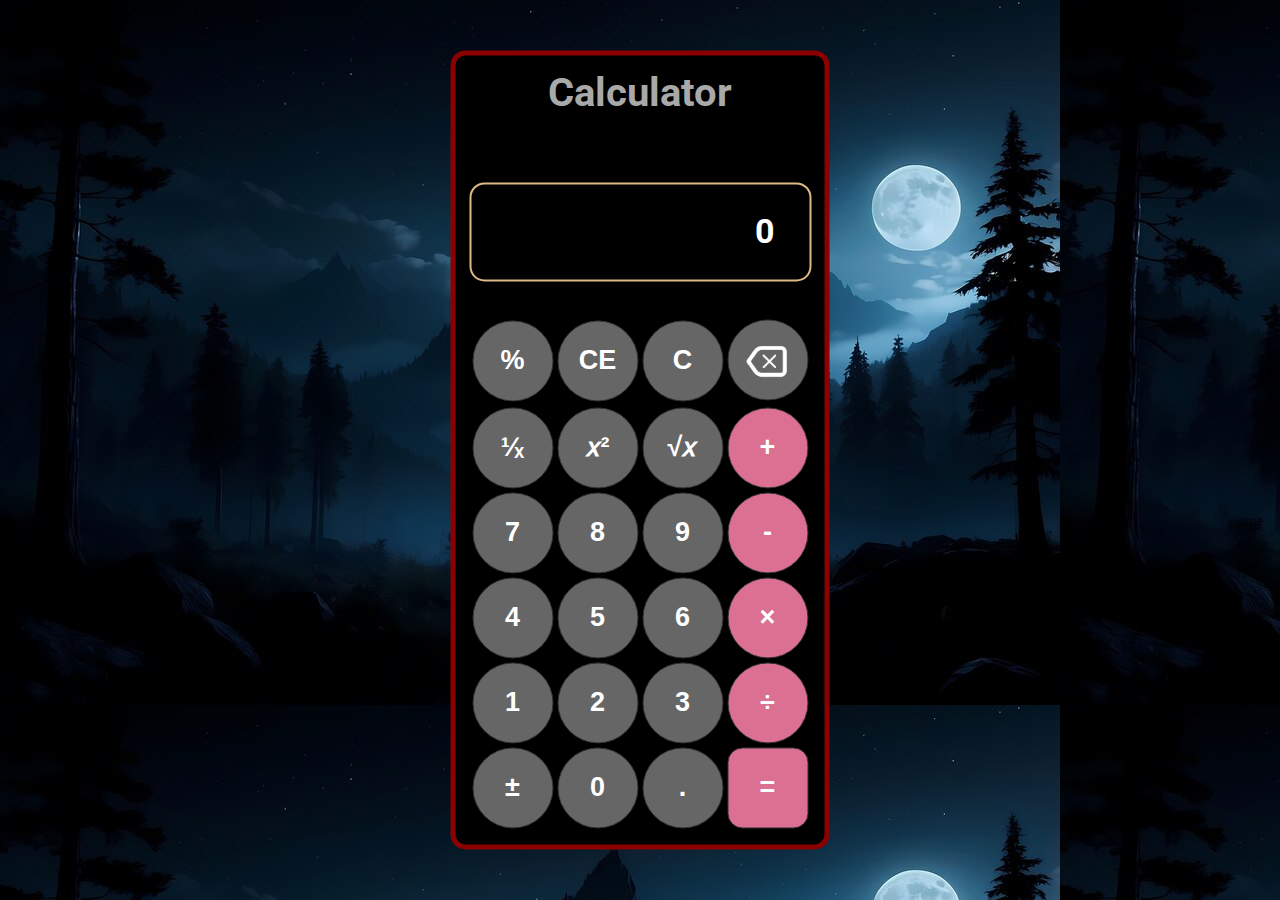
<file: calculator/index.html>
<!DOCTYPE html>

<html>
<head>
    <title>Calculator</title>
    <link rel="stylesheet" type="text/css" href="assets/calc_style.css"/>
    <script language="JavaScript" src="assets/code.js" type="text/javascript"></script>
    <link href="https://fonts.googleapis.com/css2?family=Roboto:wght@300&display=swap" rel="stylesheet">
    <meta name="viewport" content="width=device-width, initial-scale=1">
    <meta http-equiv="Content-Type" content="text/html; charset=utf-8">
</head>
<body>
    <div id="calculator">
        <h1>Calculator</h1>
        <p id="last_operation_history"></p>
        <p id="box" class="box">0</p>
        <table id="table">
            <tr>
                <td><button onclick="calculate_percentage()">%</button></td>
                <td><button onclick="clear_entry()">CE</button></td>
                <td><button onclick="button_clear()">C</button></td>
                <td><button id="backspace_btn" onclick="backspace_remove()"></button></td>
            </tr>
            <tr>
                <td><button onclick="division_one()">¹∕ₓ</button></td>
                <td><button onclick="power_of()">𝑥²</button></td>
                <td><button onclick="square_root()">√𝑥</button></td>
                <td><button id="plusOp" value="+" class="operator" onclick="button_number('+')">+</button></td>
            </tr>
            <tr>
                <td><button onclick="button_number(7)">7</button></td>
                <td><button onclick="button_number(8)">8</button></td>
                <td><button onclick="button_number(9)">9</button></td>
                <td><button id="subOp" value="-" class="operator" onclick="button_number('-')">-</button></td>
            </tr>
            <tr>
                <td><button onclick="button_number(4)">4</button></td>
                <td><button onclick="button_number(5)">5</button></td>
                <td><button onclick="button_number(6)">6</button></td>
                <td><button id="multiOp" value="*" class="operator" onclick="button_number('*')">×</button></td>
            </tr>
            <tr>
                <td><button onclick="button_number(1)">1</button></td>
                <td><button onclick="button_number(2)">2</button></td>
                <td><button onclick="button_number(3)">3</button></td>            
                <td><button id="divOp" value="/" class="operator" onclick="button_number('/')">÷</button></td>
            </tr>
            <tr>
                <td><button onclick="plus_minus()">±</button></td>
                <td><button onclick="button_number(0)">0</button></td>
                <td><button id="dot" value="." onclick="button_number('.')">.</button></td>
                <td colspan="4"><button value="=" class="operator" id="equal_sign" onclick="button_number('=')">=</button></td>
            </tr>
        </table>
    </div>
</body>
</html>
</file>
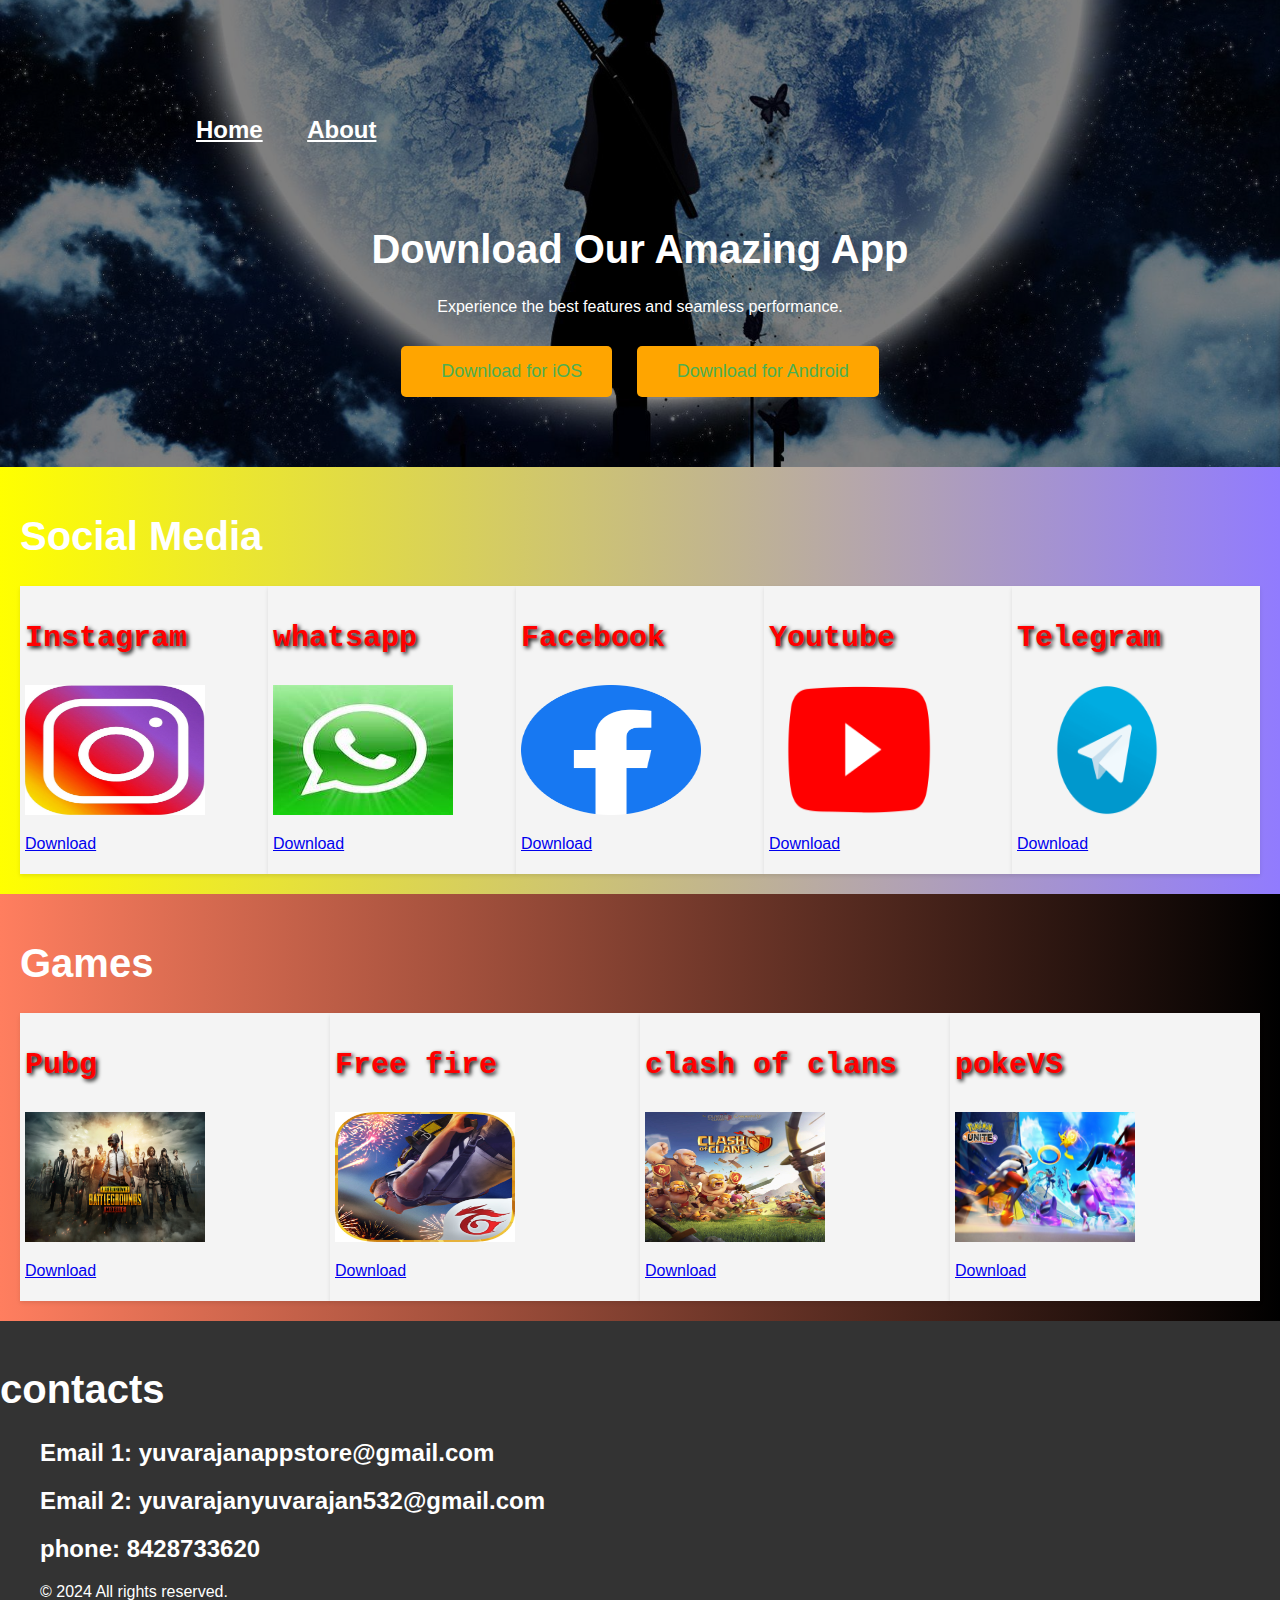
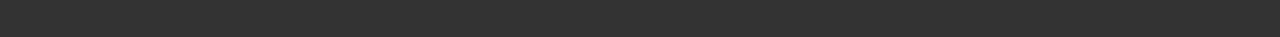
<file: landingpage/index.html>
<!DOCTYPE html>
<html lang="en">
<head>
    <meta charset="UTF-8">
    <meta name="viewport" content="width=device-width, initial-scale=1.0">
    <title>App Download Landing Page</title>
    <link rel="stylesheet" href="styles.css">
    
</head>
<body>
    <header>
      <div class="overlay"></div>
        
      <div class="container">
        <nav>     
            <ul>               
                <li><a href="index.html"><h2>Home</h2></a></li>
                <li><a href="https://github.com/yuvarajan-s-16"><h2>About</h2></a></li>               
            </ul>
        </nav>   
            <h1>Download Our Amazing App</h1>
            <p>Experience the best features and seamless performance.</p>
            <div class="download-buttons">
                <a href="https://www.apple.com/app-store/" class="btn"><i class="fab fa-apple"></i> Download for iOS</a>
                <a href="https://googleplay.com" class="btn"><i class="fab fa-android"></i> Download for Android</a>
            </div>
        
      </div>
    </header>
    <section>
<section class="sec1">
    <h1>Social Media</h1>
            <div class="row">
                <div class="column">
                    <h3>Instagram</h3>
                    <a href="https://play.google.com/store/apps/details?id=com.instagram.android&pcampaignid=web_share">
                    <img src="d.jpg" alt="App 1">                   
                    <p>Download</p>
                  </a>
                </div>
                <div class="column">
                    <h3>whatsapp</h3>
                    <a href="https://play.google.com/store/apps/details?id=com.whatsapp&pcampaignid=web_share">
                    <img src="w.jpg" alt="App 1">                    
                    <p>Download</p>
                  </a>
                </div>
                <div class="column">
                    <h3>Facebook</h3>
                    <a href="https://play.google.com/store/apps/details?id=com.facebook.katana&pcampaignid=web_share">
                    <img src="f.jpg" alt="App 1">                   
                    <p>Download</p>
                  </a>
                </div>
                <div class="column">
                    <h3>Youtube</h3>
                    <a href="https://play.google.com/store/apps/details?id=com.google.android.youtube&pcampaignid=web_share">
                    <img src="y.jpg" alt="App 1">                    
                    <p>Download</p>
                  </a>
                </div>
                <div class="column">
                    <h3>Telegram</h3>
                    <a href="https://play.google.com/store/apps/details?id=org.telegram.messenger&pcampaignid=web_share">
                    <img src="t.jpg" alt="App 1">                   
                    <p>Download</p>
                  </a>
                </div>
            </div>
        </section>
        <section class="sec2">
            <h1>Games</h1>
                    <div class="row">
                        <div class="column">
                            <h3>Pubg</h3>
                            <a href="https://play.google.com/store/apps/details?id=com.pubg.imobile&pcampaignid=web_share">
                            <img src="p.jpg" alt="App 1">                            
                            <p>Download</p>
                          </a>
                        </div>
                        <div class="column">
                            <h3>Free fire</h3>
                            <a href="https://play.google.com/store/apps/details?id=com.dts.freefiremax&pcampaignid=web_share">
                            <img src="free.jpg" alt="App 1">                            
                            <p>Download</p>
                          </a>
                        </div>
                        <div class="column">
                            <h3>clash of clans</h3>
                            <a href="https://play.google.com/store/apps/details?id=com.supercell.clashofclans&pcampaignid=web_share">
                            <img src="cl.jpg" alt="App 1">                           
                            <p>Download</p>
                          </a>
                        </div>
                        <div class="column">
                            <h3>pokeVS</h3>
                            <a href="https://play.google.com/store/apps/details?id=jp.pokemon.pokemonunite&pcampaignid=web_share">
                            <img src="poke.jpg" alt="App 1">                           
                            <p>Download</p>
                          </a>
                        </div>
                    </div>
                </section>
        </section> 
    <footer>
        <h1 text-aligh:left>contacts</h1>
        <div class="container">
            <h2>Email 1: yuvarajanappstore@gmail.com</h2>
            <h2>Email 2: yuvarajanyuvarajan532@gmail.com</h2>
            <h2>phone: 8428733620</h2>
            <p text-align:center>© 2024 All rights reserved.</p>
        </div>
    </footer>
</body>
</html>
</file>
<file: calculator/assets/calc_style.css>
body {
    font-size: 2.5vh;
    top: 15%;
    left: 40%;
    margin: 0 auto;
    background:url(bg.jpg);
    font-family: 'Roboto', sans-serif;
}

h1 {
    font-size: 40px;
    color: darkgray;
    text-align: center;
    margin: 0;
}

#calculator {
    background-color: black;
    width: auto;
    height: auto;
    padding: 1.5vh;
    border: 5px solid darkred;
    border-radius: 15px;
    margin: 0;
    position: absolute;
    top: 50%;
    left: 50%;
    -ms-transform: translate(-50%, -50%);
    transform: translate(-50%, -50%);
}

.box {
    text-align:right;
    font-size: 3.8vh;
    font-weight:bold;
    height: 3vh;
    line-height: 3vh;
    padding: 1em;
    border: 2px solid burlywood;
    color: white;
    border-radius: 15px;
    background-color: black;
}

#last_operation_history {
    height: 1.8vh;
    font-size: 1.8vh;
    text-align:right;
    padding-right: 1.5vh;
    color: rgb(177, 176, 176);
    background-color: black;
}

button {
    width:9vh;
    height: 9vh;
    font-weight:bold;
    font-size: 3vh;
    color: white;
    background-color: #666666;
    border-radius: 50%;
    border: 1px solid #333333;
}

#backspace_btn {
    background-image: url("../assets/back_remove.png");
    background-repeat: no-repeat;
    background-position: 50% 50%;
    background-size: 1.7em;
}

button:hover {
    background-color:darkgreen;
    cursor: pointer;
}

.operator {
    background-color: palevioletred;
}

.operator:hover {
    background-color: #ffd11a;
}

#equal_sign {
    width: 100%;
    border-radius: 15px;
}
</file>
<file: landingpage/styles.css>
h1
{
    font-size: 40px;
}
h3 {
    font-size: 30px;
    font-family: 'Courier New', Courier, monospace;
    color:red;
    text-shadow: 2px 2px 4px #000000;
  }
  
body {
    font-family: 'Arial', sans-serif;
    margin: 0;
    padding: 0;
    background-color: #f4f4f4;
    color: #333;
}
div img{
    width: 180px;
    height: 130px;
    
}

header {
    position: relative;
    background: url('a.jpg') no-repeat center center/cover;
    color: white;
    padding: 60px 0;
    text-align: center;
}
.sec2{
    background: linear-gradient(to right, #ff7e5f, black);
    padding: 20px;
    color: white;
  }
  
.sec1
{
    background: linear-gradient(to right,yellow, #917bfe);
    padding: 20px;
    color: white;
    
}

header .overlay {
    position: absolute;
    top: 0;
    left: 0;
    width: 100%;
    height: 100%;
    background: rgba(0, 0, 0, 0.5);
}

header .container {
    position: relative;
    z-index: 10;
    max-width: 1200px;
    margin: 0 auto;
    padding: 0 20px;
}

.download-buttons {
    margin-top: 20px;
}

.btn {
    background-color:orange;
    color: #4CAF50;
    padding: 15px 30px;
    text-decoration: none;
    border-radius: 5px;
    margin: 10px;
    display: inline-block;
    font-size: 18px;
    transition: background-color 0.3s ease;
}

.btn i {
    margin-right: 10px;
}

.btn:hover {
    background-color: #ddd;
}

.app-store {
    padding: 20px;
    background-color: #f9f9f9;
}



.column {
    flex:33.33%;
    
    padding: 5px;
   
    box-shadow: 0 2px 4px rgba(0, 0, 0, 0.1);
    
    background-color: #f4f4f4;
    
}
.row {
    
    display: flex;
    
}


footer {
    background-color: #333;
    color: white;
    
    padding: 20px 0;
}

footer .container {
    max-width: 1200px;
    margin: 0 auto;
    padding: 0 20px;
}

nav{
    display:flex;
    width:84%;
    margin:auto;
    
    justify-content:space-between;

}

nav ul li{
    display:inline-block;
    list-style: none;
    margin:20px 20px;

}


nav ul li a{
    text-decoration:underline;
    color:white;
    font-weight: bold;

}

nav ul li a:hover{
    color:blue;
}
</file>
